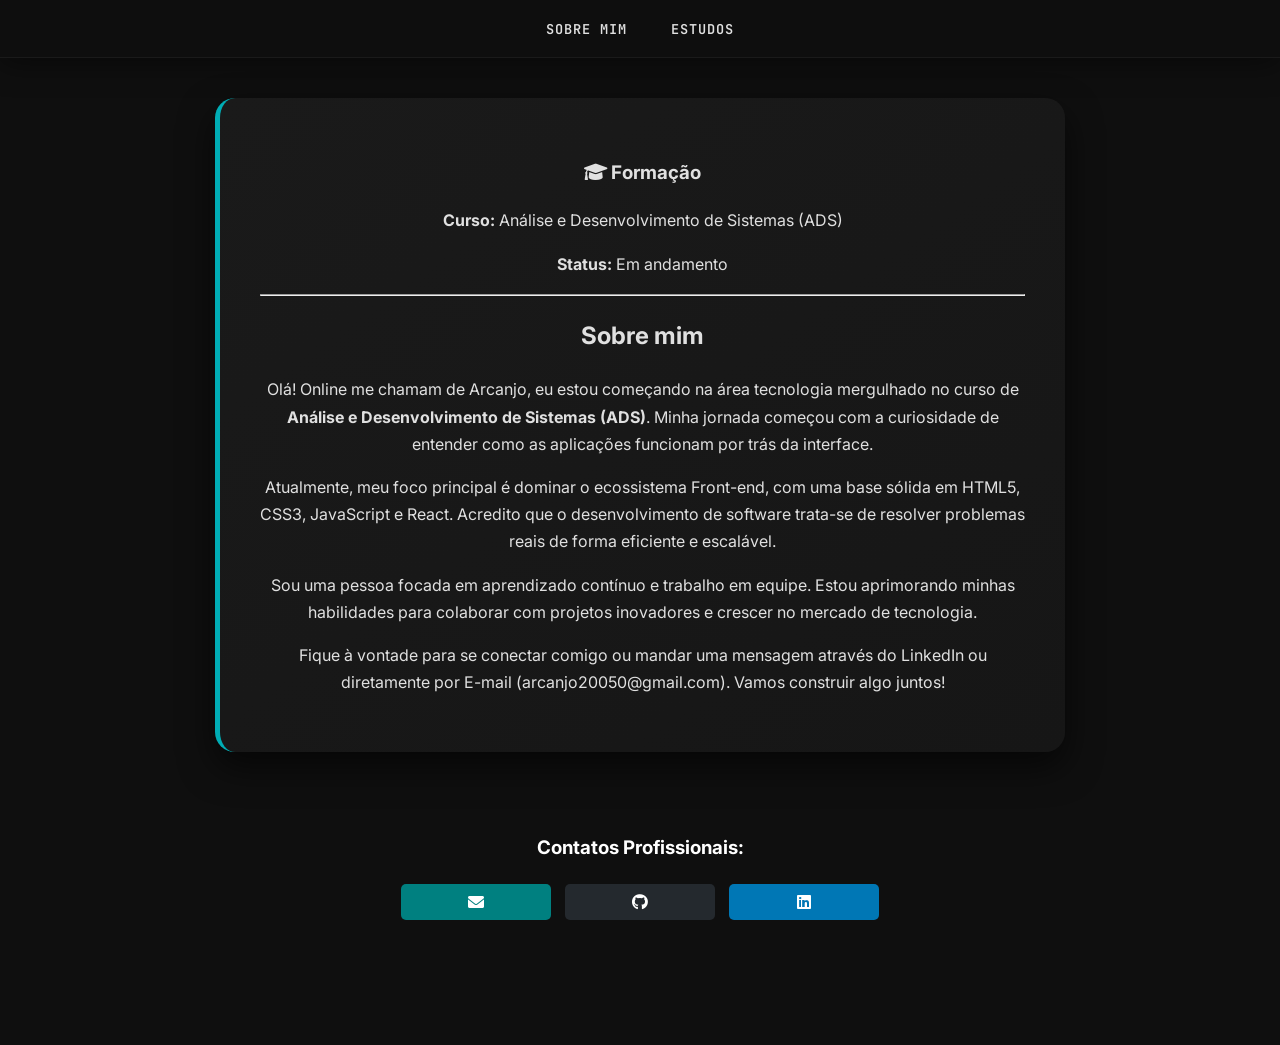
<file: index.html>
<!DOCTYPE html>
<html lang="pt-br">
<head>
    <meta charset="UTF-8">
    <meta name="viewport" content="width=device-width, initial-scale=1.0">
    <title>Meu Site | Arcanjo-Dev227</title>
    <link rel="stylesheet" href="style.css">
    <link rel="stylesheet" href="https://cdnjs.cloudflare.com/ajax/libs/font-awesome/6.0.0/css/all.min.css">
</head>

<body>
     <header class="menu-fixo">
        <nav>
            <a href="index.html#sobre">Sobre mim</a>
            <a href="estudos.html">Estudos</a> 
        </nav>
    </header>


    <main class="container">
        <section id="sobre">
            <div class="formacao">
                <h3><i class="fa-solid fa-graduation-cap"></i> Formação</h3>
                <p><strong>Curso:</strong> Análise e Desenvolvimento de Sistemas (ADS)</p>
                <p><strong>Status:</strong> Em andamento</p>
                <hr>
            </div>

            <h2>Sobre mim</h2>
            <div class="texto-sobre">
                <p>
                    Olá! Online me chamam de Arcanjo, eu estou começando na área tecnologia mergulhado no curso de 
                    <strong>Análise e Desenvolvimento de Sistemas (ADS)</strong>. 
                    Minha jornada começou com a curiosidade de entender como as aplicações funcionam por trás da interface.
                </p>
                
                <p>
                   Atualmente, meu foco principal é dominar o ecossistema Front-end, com uma base sólida em HTML5, CSS3, JavaScript e React. 
                   Acredito que o desenvolvimento de software trata-se de resolver problemas reais de forma eficiente e escalável.
                </p>
                <p>
                   Sou uma pessoa focada em aprendizado contínuo e trabalho em equipe. 
                   Estou aprimorando minhas habilidades para colaborar com projetos inovadores e crescer no mercado de tecnologia.
                </p>
                <p> Fique à vontade para se conectar comigo ou mandar uma mensagem através do LinkedIn ou diretamente por E-mail (arcanjo20050@gmail.com). Vamos construir algo juntos!

        
    </main>

    <footer id="contato">
  <div class="contatos-profissionais">
    <h3>Contatos Profissionais:</h3>
    
    <a href="mailto:arcanjo20050@gmail.com" class="btn-contato email">
        <i class="fas fa-envelope"></i> 
    </a>
    
    <a href="https://github.com/arcanjodev227" target="_blank" class="btn-contato github">
        <i class="fab fa-github"></i> 
    </a>
    
    <a href="https://www.linkedin.com/in/miguelarcanjo30/" target="_blank" class="btn-contato linkedin">
        <i class="fab fa-linkedin"></i> 
    </a>
</div>
</div>
    </a> </div>
    </footer>
</body>
</html>
</file>
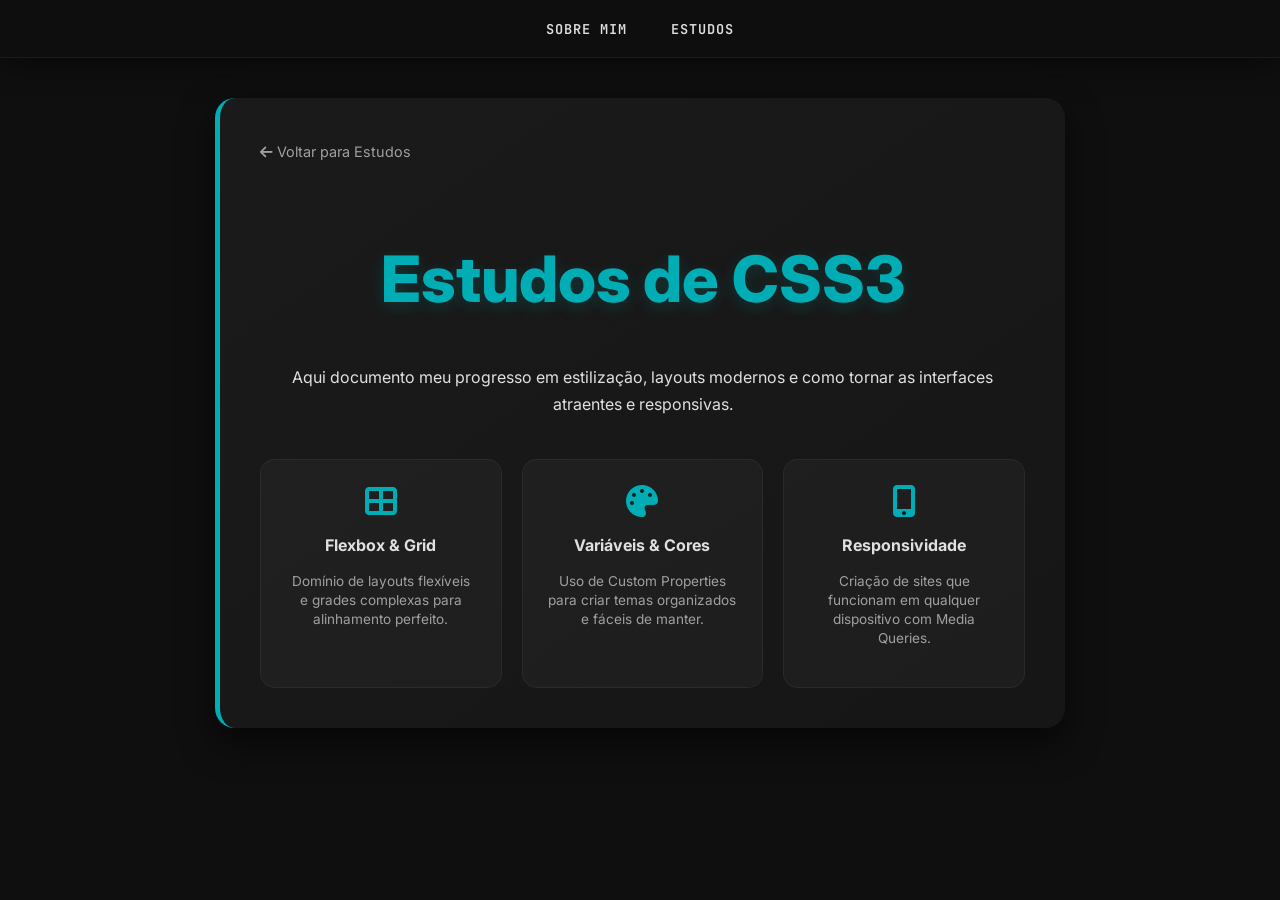
<file: css.html>
<!DOCTYPE html>
<html lang="pt-br">
<head>
    <meta charset="UTF-8">
    <meta name="viewport" content="width=device-width, initial-scale=1.0">
    <title>Estudos CSS3 | Arcanjo-Dev227</title>
    <link rel="stylesheet" href="style.css">
    <link rel="stylesheet" href="https://cdnjs.cloudflare.com/ajax/libs/font-awesome/6.0.0/css/all.min.css">
</head>
<body>
    <header class="menu-fixo">
        <nav>
            <a href="index.html">Sobre mim</a>
            <a href="estudos.html">Estudos</a> 
        </nav>
    </header>

    <main class="container">
        <div class="breadcrumb">
            <a href="estudos.html"><i class="fa-solid fa-arrow-left"></i> Voltar para Estudos</a>
        </div>

        <h1>Estudos de CSS3</h1>
        
        <div class="texto-sobre">
            <p>Aqui documento meu progresso em estilização, layouts modernos e como tornar as interfaces atraentes e responsivas.</p>
        </div>

        <div class="grid-conceitos">
            <div class="conceito-card">
                <i class="fa-solid fa-table-cells-large"></i>
                <h4>Flexbox & Grid</h4>
                <p>Domínio de layouts flexíveis e grades complexas para alinhamento perfeito.</p>
            </div>
            <div class="conceito-card">
                <i class="fa-solid fa-palette"></i>
                <h4>Variáveis & Cores</h4>
                <p>Uso de Custom Properties para criar temas organizados e fáceis de manter.</p>
            </div>
            <div class="conceito-card">
    <i class="fa-solid fa-mobile-screen-button"></i>
    <h4>Responsividade</h4>
    <p>Criação de sites que funcionam em qualquer dispositivo com Media Queries.</p>
</div>
    </main>
</body>
</html>
</file>
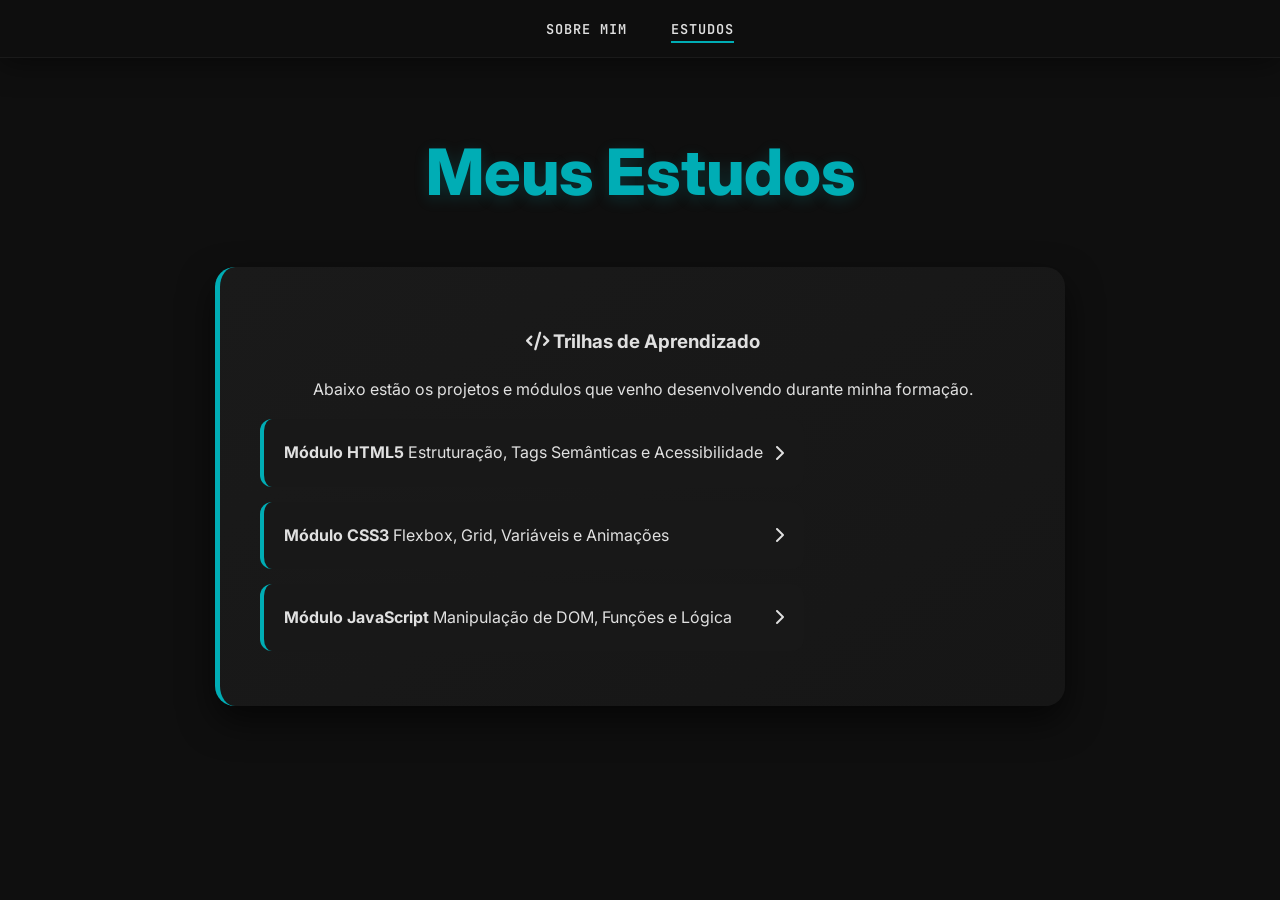
<file: estudos.html>
<!DOCTYPE html>
<html lang="pt-br">
<head>
    <meta charset="UTF-8">
    <meta name="viewport" content="width=device-width, initial-scale=1.0">
    <title>Estudos | Arcanjo-Dev227</title>
    <link rel="stylesheet" href="style.css">
    <link rel="stylesheet" href="https://cdnjs.cloudflare.com/ajax/libs/font-awesome/6.0.0/css/all.min.css">
</head>
<body>
    <header class="menu-fixo">
        <nav>
            <a href="index.html">Sobre mim</a>
            <a href="estudos.html" class="active">Estudos</a> 
        </nav>
    </header>

    <h1>Meus Estudos</h1>

    <main class="container-projetos">
        <section class="estudos-secao">
            <h3><i class="fa-solid fa-code"></i> Trilhas de Aprendizado</h3>
            <p>Abaixo estão os projetos e módulos que venho desenvolvendo durante minha formação.</p>
            
            <div class="lista-projetos-scroll">
                
                <a href="html.html" class="projeto-card">
                    <div class="card-info">
                        <strong>Módulo HTML5</strong>
                        <span>Estruturação, Tags Semânticas e Acessibilidade</span>
                    </div>
                    <i class="fa-solid fa-chevron-right"></i>
                </a>

                <a href="css.html" class="projeto-card">
                    <div class="card-info">
                        <strong>Módulo CSS3</strong>
                        <span>Flexbox, Grid, Variáveis e Animações</span>
                    </div>
                    <i class="fa-solid fa-chevron-right"></i>
                </a>

                <a href="Js.html" class="projeto-card">
                    <div class="card-info">
                        <strong>Módulo JavaScript</strong>
                        <span>Manipulação de DOM, Funções e Lógica</span>
                    </div>
                    <i class="fa-solid fa-chevron-right"></i>
                </a>

            </div>
        </section>
    </main>
</body>
</html>
</file>
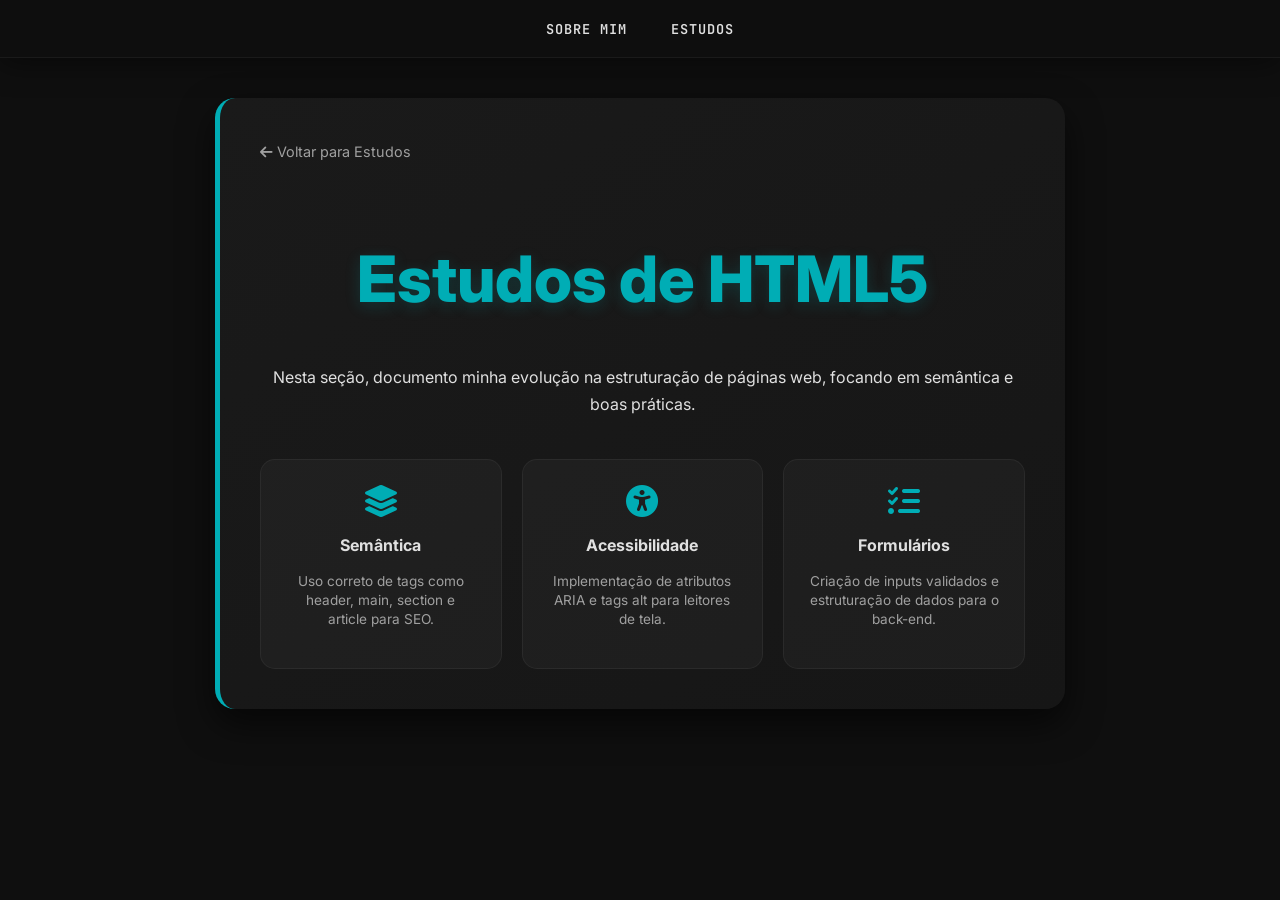
<file: html.html>
<!DOCTYPE html>
<html lang="pt-br">
<head>
    <meta charset="UTF-8">
    <meta name="viewport" content="width=device-width, initial-scale=1.0">
    <title>Estudos HTML5 | Arcanjo-Dev227</title>
    <link rel="stylesheet" href="style.css">
    <link rel="stylesheet" href="https://cdnjs.cloudflare.com/ajax/libs/font-awesome/6.0.0/css/all.min.css">
</head>
<body>
    <header class="menu-fixo">
        <nav>
            <a href="index.html">Sobre mim</a>
            <a href="estudos.html">Estudos</a> 
        </nav>
    </header>

    <main class="container">
        <div class="breadcrumb">
            <a href="estudos.html"><i class="fa-solid fa-arrow-left"></i> Voltar para Estudos</a>
        </div>

        <h1>Estudos de HTML5</h1>
        
        <div class="texto-sobre">
            <p>Nesta seção, documento minha evolução na estruturação de páginas web, focando em semântica e boas práticas.</p>
        </div>

        <div class="grid-conceitos">
            <div class="conceito-card">
                <i class="fa-solid fa-layer-group"></i>
                <h4>Semântica</h4>
                <p>Uso correto de tags como header, main, section e article para SEO.</p>
            </div>
            <div class="conceito-card">
                <i class="fa-solid fa-universal-access"></i>
                <h4>Acessibilidade</h4>
                <p>Implementação de atributos ARIA e tags alt para leitores de tela.</p>
            </div>
            <div class="conceito-card">
                <i class="fa-solid fa-list-check"></i>
                <h4>Formulários</h4>
                <p>Criação de inputs validados e estruturação de dados para o back-end.</p>
            </div>
        </div>
    </main>
</body>
</html>
</file>
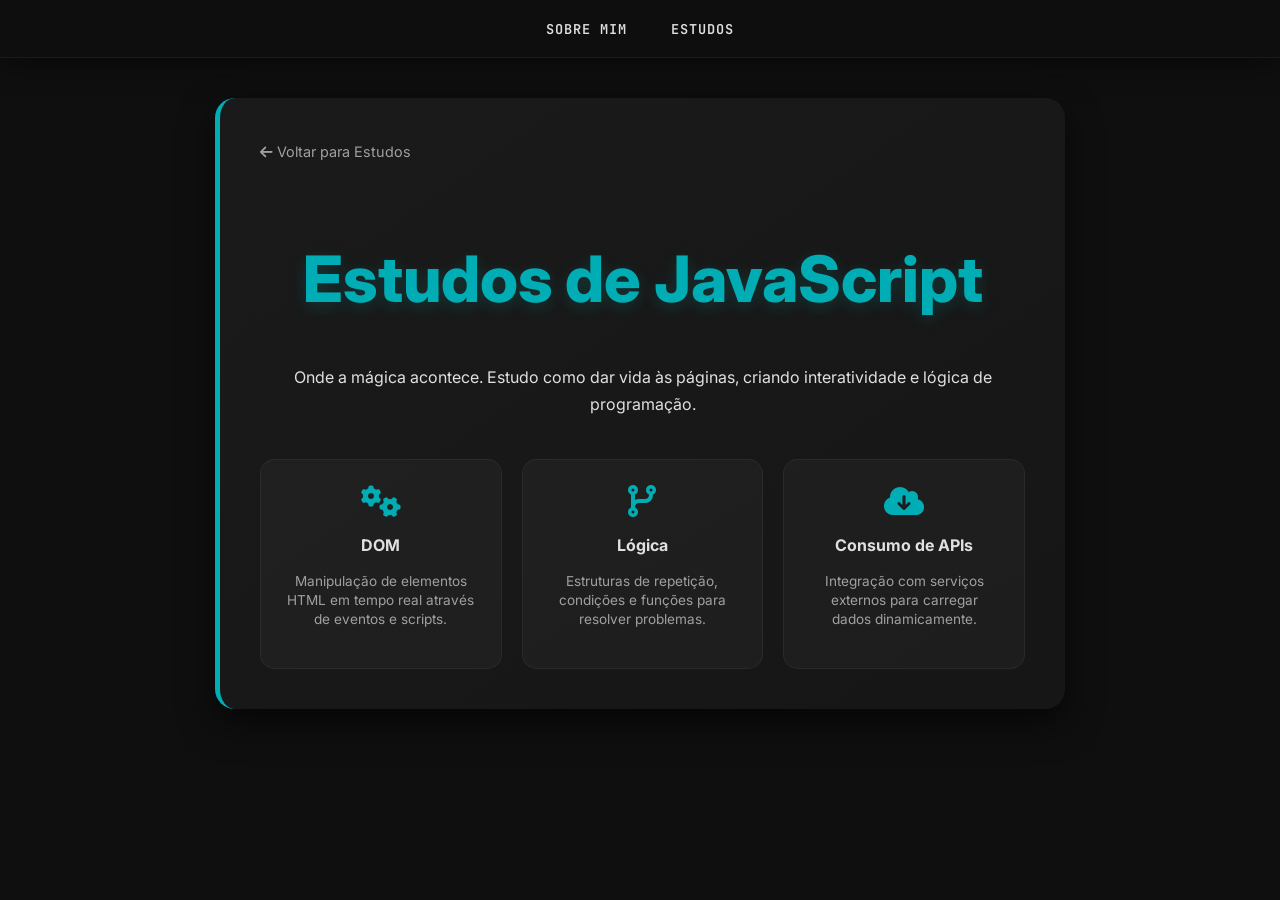
<file: Js.html>
<!DOCTYPE html>
<html lang="pt-br">
<head>
    <meta charset="UTF-8">
    <meta name="viewport" content="width=device-width, initial-scale=1.0">
    <title>Estudos JavaScript | Arcanjo-Dev227</title>
    <link rel="stylesheet" href="style.css">
    <link rel="stylesheet" href="https://cdnjs.cloudflare.com/ajax/libs/font-awesome/6.0.0/css/all.min.css">
</head>
<body>
    <header class="menu-fixo">
        <nav>
            <a href="index.html">Sobre mim</a>
            <a href="estudos.html">Estudos</a> 
        </nav>
    </header>

    <main class="container">
        <div class="breadcrumb">
            <a href="estudos.html"><i class="fa-solid fa-arrow-left"></i> Voltar para Estudos</a>
        </div>

        <h1>Estudos de JavaScript</h1>
        
        <div class="texto-sobre">
            <p>Onde a mágica acontece. Estudo como dar vida às páginas, criando interatividade e lógica de programação.</p>
        </div>

        <div class="grid-conceitos">
            <div class="conceito-card">
                <i class="fa-solid fa-gears"></i>
                <h4>DOM</h4>
                <p>Manipulação de elementos HTML em tempo real através de eventos e scripts.</p>
            </div>
            <div class="conceito-card">
                <i class="fa-solid fa-code-branch"></i>
                <h4>Lógica</h4>
                <p>Estruturas de repetição, condições e funções para resolver problemas.</p>
            </div>
            <div class="conceito-card">
                <i class="fa-solid fa-cloud-arrow-down"></i>
                <h4>Consumo de APIs</h4>
                <p>Integração com serviços externos para carregar dados dinamicamente.</p>
            </div>
        </div>
    </main>
</body>
</html>
</file>
<file: style.css>
/* 1. Configurações Globais e Variáveis */
@import url('https://fonts.googleapis.com/css2?family=Inter:wght@400;600;800&family=JetBrains+Mono&display=swap');

:root {
    --primary-color: #00adb5;
    --primary-glow: rgba(0, 173, 181, 0.4);
    --bg-dark: #0f0f0f;
    --card-bg: #1a1a1a;
    --text-main: #e0e0e0;
    --text-dim: #a0a0a0;
    --transition-smooth: all 0.3s cubic-bezier(0.4, 0, 0.2, 1);
}

/* Reset e Base */
html, body {
    margin: 0;
    padding: 0;
    background-color: var(--bg-dark);
    scroll-behavior: smooth;
    color: var(--text-main);
}

body {
    font-family: 'Inter', sans-serif;
    text-align: center;
    line-height: 1.7;
}

/* 2. Menu Superior (Vidro Inteligente) */
.menu-fixo {
    background-color: rgba(15, 15, 15, 0.85);
    backdrop-filter: blur(12px);
    border-bottom: 1px solid rgba(255, 255, 255, 0.05);
    padding: 15px 0;
    position: sticky; /* Mantém o menu no topo ao rolar */
    top: 0;
    z-index: 1000;
    box-shadow: 0 4px 30px rgba(0, 0, 0, 0.5);
}

.menu-fixo nav a {
    color: var(--text-main);
    text-decoration: none;
    margin: 0 20px;
    font-family: 'JetBrains Mono', monospace;
    font-size: 0.85rem;
    letter-spacing: 1px;
    text-transform: uppercase;
    font-weight: 600;
    position: relative;
    padding-bottom: 5px;
    transition: var(--transition-smooth);
}

/* Efeito de Linha no Hover */
.menu-fixo nav a::after {
    content: '';
    position: absolute;
    width: 0;
    height: 2px;
    bottom: 0;
    left: 0;
    background-color: var(--primary-color);
    transition: width 0.3s ease;
}

.menu-fixo nav a:hover::after, 
.menu-fixo nav a.active::after {
    width: 100%;
}

/* 3. Título Principal */
h1 {
    color: var(--primary-color);
    margin: 60px 0 30px;
    font-size: clamp(2.5rem, 8vw, 4rem);
    font-weight: 800;
    text-shadow: 0 4px 15px rgba(0, 173, 181, 0.2);
}

/* 4. Containers (Efeito Glass + Animação) */
@keyframes fadeInUp {
    from {
        opacity: 0;
        transform: translateY(25px);
    }
    to {
        opacity: 1;
        transform: translateY(0);
    }
}

.container, .container-projetos {
    max-width: 850px;
    margin: 40px auto;
    padding: 40px;
    background: linear-gradient(145deg, #1a1a1a, #161616);
    border-radius: 20px;
    box-shadow: 0 15px 35px rgba(0, 0, 0, 0.6);
    border-left: 5px solid var(--primary-color);
    box-sizing: border-box;
    animation: fadeInUp 0.8s ease-out forwards;
    transition: transform 0.3s ease;
}

.container:hover {
    transform: translateY(-5px);
}

/* 5. Tecnologias (Pílulas com Hover Neon) */
.lista-habilidades {
    display: flex;
    justify-content: center;
    gap: 12px;
    flex-wrap: wrap;
    list-style: none;
    padding: 0;
    margin-top: 30px;
}

.lista-habilidades li {
    background: #252525;
    padding: 10px 24px;
    border-radius: 50px;
    border-left: 3px solid var(--primary-color);
    font-weight: 700;
    font-size: 0.9rem;
    transition: var(--transition-smooth);
    cursor: default;
}

.lista-habilidades li:hover {
    background: var(--primary-color);
    color: #000;
    transform: scale(1.08);
    box-shadow: 0 0 15px var(--primary-glow);
}

/* 6. Cards de Projeto e Estudos */
.projeto-card {
    background: #181818;
    color: var(--text-main);
    text-decoration: none;
    width: 100%;
    max-width: 500px;
    padding: 20px;
    margin-bottom: 15px;
    border-radius: 12px;
    border-left: 4px solid var(--primary-color);
    display: flex;
    align-items: center;
    justify-content: space-between;
    transition: var(--transition-smooth);
}

.projeto-card:hover {
    background: #222;
    transform: translateX(8px);
    box-shadow: 0 5px 15px rgba(0, 0, 0, 0.3);
}

/* 7. Rodapé e Contatos Profissionais */
footer#contato {
    margin-top: 80px;
    padding-bottom: 120px; /* Respiro essencial no fim */
}

.botoes-contato {
    display: flex;
    justify-content: center;
    gap: 20px;
    margin-top: 30px;
}

.botao-email, .botao-discord {
    padding: 14px 28px;
    border-radius: 10px;
    text-decoration: none;
    color: white;
    font-weight: bold;
    display: flex;
    align-items: center;
    gap: 10px;
    border: 1px solid rgba(255, 255, 255, 0.1);
    transition: var(--transition-smooth);
}

.botao-email { background: #007d82; }
.botao-discord { background: #5865f2; }

.botao-email:hover {
    box-shadow: 0 0 20px var(--primary-glow);
    transform: translateY(-3px);
}

.botao-discord:hover {
    box-shadow: 0 0 20px rgba(88, 101, 242, 0.4);
    transform: translateY(-3px);
}
/* 9. Estilos das Páginas de Detalhes */

/* Link de voltar suave */
.breadcrumb {
    text-align: left;
    margin-bottom: 20px;
}

.breadcrumb a {
    color: var(--text-dim);
    text-decoration: none;
    font-size: 0.9rem;
    transition: var(--transition-smooth);
}

.breadcrumb a:hover {
    color: var(--primary-color);
}

/* Grade de Conceitos Aprendidos */
.grid-conceitos {
    display: grid;
    grid-template-columns: repeat(auto-fit, minmax(200px, 1fr));
    gap: 20px;
    margin-top: 40px;
}

.conceito-card {
    background: rgba(255, 255, 255, 0.03);
    padding: 25px;
    border-radius: 15px;
    border: 1px solid rgba(255, 255, 255, 0.05);
    transition: var(--transition-smooth);
    text-align: center;
}

.conceito-card:hover {
    background: rgba(0, 173, 181, 0.05);
    border-color: var(--primary-color);
    transform: translateY(-5px);
}

.conceito-card i {
    font-size: 2rem;
    color: var(--primary-color);
    margin-bottom: 15px;
    display: block;
}

.conceito-card h4 {
    margin: 10px 0;
    color: var(--text-white);
}

.conceito-card p {
    font-size: 0.85rem;
    color: var(--text-dim);
    line-height: 1.4;
}

.contatos-profissionais {
    margin-top: 30px;
    text-align: center;
}

.contatos-profissionais h3 {
    width: 100%;
    margin-bottom: 15px;
    color: #ffffff;
}

.btn-contato {
    display: inline-flex;
    align-items: center;
    justify-content: center;
    padding: 10px 20px;
    border-radius: 5px;
    text-decoration: none;
    font-weight: bold;
    color: #ffffff !important;
    transition: background-color 0.3s ease;
    margin: 5px; /* Margem pequena para desgrudar um do outro */
    min-width: 110px;
}
.email { background-color: #008080; }
.email:hover { background-color: #006666; }

.github { background-color: #24292e; }
.github:hover { background-color: #444c56; }

.linkedin { background-color: #0077b5; }
.linkedin:hover { background-color: #005987; }
</file>
